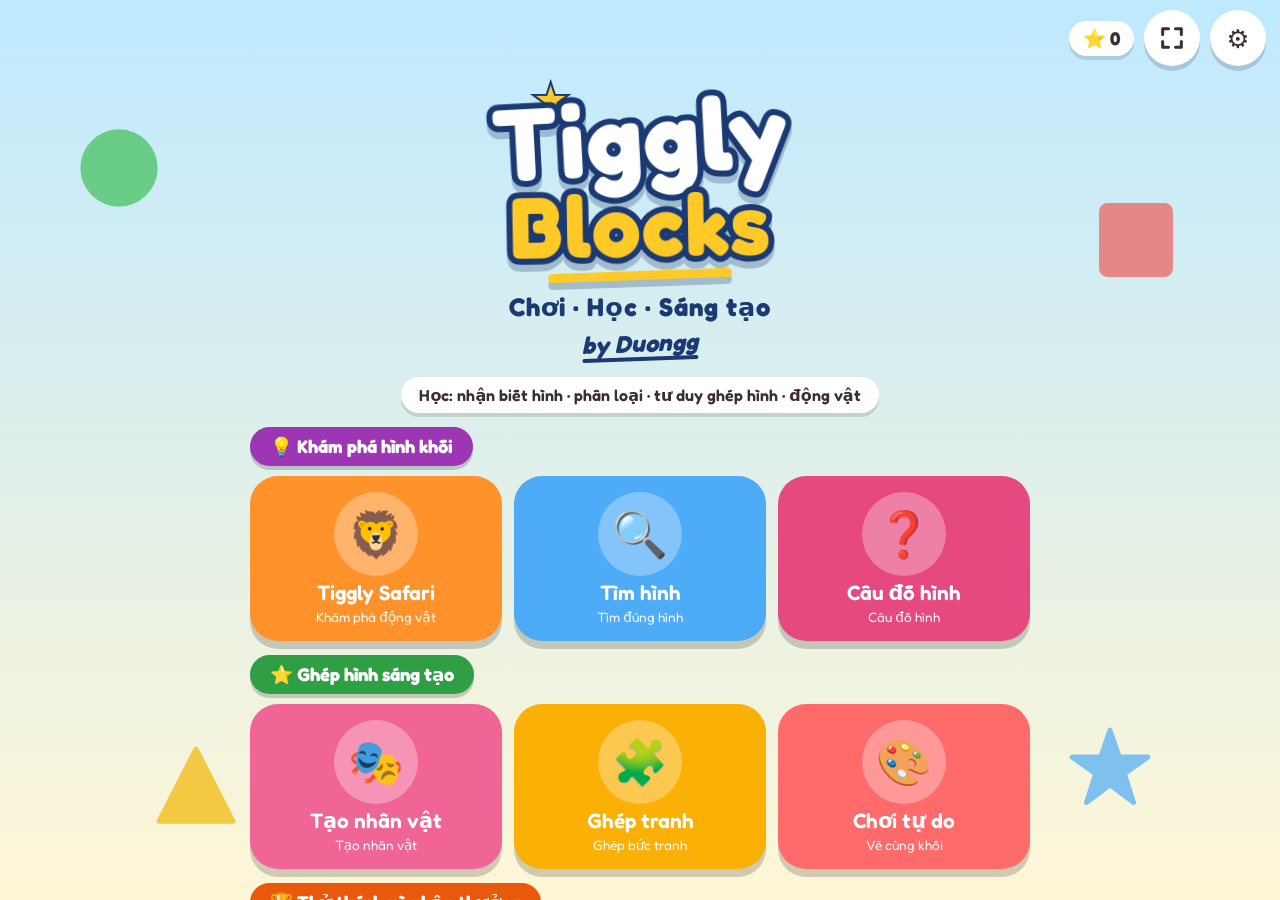
<file: index.html>
<!DOCTYPE html>
<html lang="vi">
<head>
  <meta charset="utf-8">
  <meta name="viewport"
    content="width=device-width, initial-scale=1, maximum-scale=1, user-scalable=no, viewport-fit=cover">
  <!-- Responsive -->
  <meta name="viewport" content="width=device-width, initial-scale=1.0">

  <!-- SEO cơ bản -->
  <title>Tiggly Blocks – by Duongg Trò Chơi Học Hình Khối Cho Bé</title>

  <meta name="description"
    content="Tiggly Blocks là trò chơi giáo dục tương tác dành cho trẻ nhỏ. Bé khám phá hình tròn, hình vuông, tam giác, ghép hình sáng tạo và phát triển tư duy qua những trò chơi thú vị.">

  <meta name="author" content="Duongg">

  <meta name="robots" content="index, follow">

  <meta name="googlebot" content="index, follow">

  <meta name="theme-color" content="#38bdf8">

  <!-- Canonical URL: thay bằng domain chính thức -->
  <link rel="canonical" href="https://tiggly-blocks.vercel.app/">

  <!-- Favicon -->
  <link rel="icon" href="/images/favicon.png" sizes="any">

  <link rel="icon" type="image/png" sizes="32x32" href="/images/favicon.png">

  <link rel="icon" type="image/png" sizes="16x16" href="/images/favicon.png">

  <link rel="apple-touch-icon" sizes="180x180" href="/images/favicon.png">

  <!-- Open Graph: Facebook, Messenger, Zalo -->
  <meta property="og:type" content="website">

  <meta property="og:locale" content="vi_VN">

  <meta property="og:site_name" content="Tiggly Blocks">

  <meta property="og:title" content="Tiggly Blocks – by Duongg Chơi, Học và Sáng Tạo Cùng Hình Khối">

  <meta property="og:description"
    content="Cùng bé khám phá thế giới hình khối, ghép hình sáng tạo và học hỏi qua những trò chơi giáo dục tương tác vui nhộn.">

  <meta property="og:url" content="https://tiggly-blocks.vercel.app/">

  <meta property="og:image" content="https://tiggly-blocks.vercel.app/images/ogp.png">

  <meta property="og:image:width" content="1200">

  <meta property="og:image:height" content="630">

  <meta property="og:image:alt" content="Tiggly Blocks – by Duongg Trò chơi giáo dục hình khối cho bé">
  <meta name="apple-mobile-web-app-capable" content="yes">
  <meta name="mobile-web-app-capable" content="yes">
  <meta name="apple-mobile-web-app-status-bar-style" content="black-translucent">
  <meta name="apple-mobile-web-app-title" content="Tiggly Blocks">
  <meta name="format-detection" content="telephone=no">
  <link rel="manifest" href="manifest.webmanifest">
  <link rel="apple-touch-icon" href="/images/favicon.png">
  <!-- Twitter / X Card -->
  <meta name="twitter:card" content="summary_large_image">

  <meta name="twitter:title" content="Tiggly Blocks – by Duongg Chơi, Học và Sáng Tạo">

  <meta name="twitter:description" content="Khám phá hình khối, ghép hình và sáng tạo cùng Tiggly Blocks.">

  <meta name="twitter:image" content="https://tiggly-blocks.vercel.app/images/ogp.png">

  <!-- Structured Data: Google -->
  <script type="application/ld+json">
    {
        "@context": "https://schema.org",
        "@type": "SoftwareApplication",
        "name": "Tiggly Blocks",
        "applicationCategory": "EducationalApplication",
        "operatingSystem": "Web",
        "inLanguage": "vi",
        "author": {
            "@type": "Person",
            "name": "Duongg"
        },
        "description": "Trò chơi giáo dục tương tác giúp trẻ khám phá hình khối, ghép hình và phát triển tư duy sáng tạo."
    }
    </script>


<link rel="stylesheet" href="https://fonts.googleapis.com/css2?family=Fredoka:wght@400;600;700&display=swap">
<link rel="stylesheet" href="css/style.css">
</head>
<body>
<div id="bar" hidden>
  <span>Học khối:</span>
  <span id="cals"></span>
  <button id="reset">Xóa dữ liệu học</button>
  <button id="sep">Kiểm tra độ phân biệt</button>
  <label><input type="checkbox" id="keep" checked> Giữ hình khi nhấc khối</label>
  <label>Sai số nhận diện (%) <input type="range" id="rad" min="8" max="35" value="18"><span id="radv">18</span></label>
</div>
<div id="status"></div>
<div id="games"><p class="learn">Học: nhận biết hình · phân loại · tư duy ghép hình · động vật</p></div>
<div id="top"><button id="homeBtn" aria-label="Màn hình chính">🏠</button><div id="title"></div><span id="stars">⭐ 0</span><button id="fsBtn" aria-label="Toàn màn hình"></button><button id="gear" aria-label="Dành cho phụ huynh (giữ 1 giây)">⚙️</button></div>
<div id="board"><div id="hud"></div><div id="hint">Đặt khối lên đây nhé!</div></div>
<script src="js/core/config.js"></script>
<script src="js/core/storage.js"></script>
<script src="js/core/helpers.js"></script>
<script src="js/core/input.js"></script>
<script src="js/core/render.js"></script>
<script src="js/core/calibration.js"></script>
<script src="js/core/scenes.js"></script>
<script src="js/games/common.js"></script>
<script src="js/games/free.js"></script>
<script src="js/games/find.js"></script>
<script src="js/games/pictures.js"></script>
<script src="js/games/memory.js"></script>
<script src="js/games/safari.js"></script>
<script src="js/games/count.js"></script>
<script src="js/games/pattern.js"></script>
<script src="js/games/riddle.js"></script>
<script src="js/games/balloon.js"></script>
<script src="js/games/draw.js"></script>
<script src="js/games/draw-parts.js"></script>
<script src="js/modes.js"></script>
<script src="js/ui/base.js"></script>
<script src="js/ui/home.js"></script>
<script src="js/ui/parent.js"></script>
<script src="js/ui/transition.js"></script>
<script src="js/ui/kiosk.js"></script>
</body>
</html>
</file>
<file: css/style.css>
/* Tiggly Blocks - toàn bộ giao diện. Các luật đặt sau sẽ ghi đè luật trước (cascade). */
:root{--bg:#fff7e8;--panel:#fff;--text:#3b2f2f;--line:#f0d9b5;--accent:#3fa7e0;box-sizing:border-box;padding-top:env(safe-area-inset-top,0px);padding-bottom:env(safe-area-inset-bottom,0px)}
@media (prefers-color-scheme:dark){:root:not([data-theme="light"]){--bg:#1f1a17;--panel:#2b2420;--text:#f3e8dc;--line:#4a3d34}}
:root[data-theme="dark"]{--bg:#1f1a17;--panel:#2b2420;--text:#f3e8dc;--line:#4a3d34}
*{box-sizing:border-box}
html,body{height:100%;margin:0}
body{background:var(--bg);color:var(--text);font-family:"Baloo 2","Segoe UI",system-ui,sans-serif;display:flex;flex-direction:column;overscroll-behavior:none;user-select:none;-webkit-user-select:none}
#bar{display:flex;flex-wrap:wrap;gap:8px;align-items:center;padding:8px 12px;font-size:.85rem}
button{font:inherit;border:2px solid var(--line);background:var(--panel);color:var(--text);border-radius:999px;padding:4px 12px;cursor:pointer}
button.on{border-color:var(--accent);background:var(--accent);color:#fff}
label{display:flex;gap:6px;align-items:center}
#status{padding:0 12px 6px;font-size:.85rem;min-height:1.4em}
#board{flex:1;position:relative;margin:0 12px 12px;border:3px dashed var(--line);border-radius:20px;overflow:hidden;touch-action:none}
#hint{position:absolute;inset:0;display:grid;place-items:center;text-align:center;opacity:.45;padding:16px;pointer-events:none}
.s{position:absolute;width:170px;height:170px;transform:translate(-50%,-50%);pointer-events:none;animation:pop .3s cubic-bezier(.3,1.8,.5,1)}
.s.old{opacity:.8;animation:none}
.s svg{width:100%;height:100%}
.dot{position:absolute;width:14px;height:14px;border-radius:50%;background:var(--text);opacity:.35;transform:translate(-50%,-50%);pointer-events:none}
@keyframes pop{from{transform:translate(-50%,-50%) scale(0)}to{transform:translate(-50%,-50%) scale(1)}}
#games{display:flex;gap:8px;flex-wrap:wrap;padding:0 12px 6px}
#hud{position:absolute;top:8px;left:0;right:0;text-align:center;font-size:1.2rem;font-weight:700;z-index:2;pointer-events:none}
#hud button{pointer-events:auto}
.big{width:72px;height:72px;margin:0 auto 4px}
.big svg,.tg svg{width:100%;height:100%}
.tg{position:absolute;transform:translate(-50%,-50%);pointer-events:none;opacity:.55;color:var(--text)}
.tg.done{opacity:1;animation:pop .35s cubic-bezier(.3,1.8,.5,1)}
:root{--sky1:#bfe9ff;--sky2:#fff6d6;--ink:#2b3a55}
@media (prefers-color-scheme:dark){:root:not([data-theme="light"]){--sky1:#1b2a49;--sky2:#34507f;--ink:#fff}}
:root[data-theme="dark"]{--sky1:#1b2a49;--sky2:#34507f;--ink:#fff}
body{font-family:"Fredoka","Baloo 2","Segoe UI",system-ui,sans-serif;background:linear-gradient(var(--sky1),var(--sky2)) fixed;color:var(--ink)}
button{font-family:inherit;font-weight:600;touch-action:manipulation}
#top{display:flex;align-items:center;gap:10px;padding:10px 14px 4px;position:relative;z-index:30}
#top button{width:56px;height:56px;border-radius:50%;border:0;padding:0;font-size:1.6rem;background:#fff;box-shadow:0 5px 0 rgba(0,0,0,.15)}
#top button:active,.tile:active{transform:translateY(5px);box-shadow:0 2px 0 rgba(0,0,0,.15)}
#title{flex:1;text-align:center;font-size:1.7rem;font-weight:700}
body.home #title,body.home #homeBtn{visibility:hidden}
#board{margin:4px 14px 18px;border:6px solid #ffd43b;border-radius:32px;background:radial-gradient(circle,#e3eef9 2px,transparent 2.5px) 0 0/28px 28px,#fff;box-shadow:0 8px 0 rgba(0,0,0,.12)}
#board.shake{animation:shake .3s}
#hint{color:#6b7c93;opacity:.7;font-size:1.8rem;font-weight:600}
#hud{left:50%;right:auto;transform:translateX(-50%);top:12px;background:#fff;color:#3b2f2f;border-radius:26px;padding:8px 22px;box-shadow:0 5px 0 rgba(0,0,0,.12),0 0 0 3px #ffd43b;font-size:1.35rem;max-width:90%}
#hud:empty{display:none}
#hud button{margin-top:6px;border:0;background:#40c057;color:#fff;border-radius:999px;padding:8px 22px;font-size:1.1rem;box-shadow:0 4px 0 #2f9e44}
.s{filter:drop-shadow(0 8px 6px rgba(0,0,0,.25))}
.s svg *{stroke:#fff;stroke-width:5;paint-order:stroke}
.s::after{content:"";position:absolute;inset:0;background:url("data:image/svg+xml,%3Csvg xmlns='http://www.w3.org/2000/svg' viewBox='0 0 100 100'%3E%3Ccircle cx='38' cy='46' r='5' fill='%23333'/%3E%3Ccircle cx='62' cy='46' r='5' fill='%23333'/%3E%3Cpath d='M36 60q14 14 28 0' stroke='%23333' stroke-width='5' fill='none' stroke-linecap='round'/%3E%3C/svg%3E") 50% 55%/50% no-repeat}
.tg{color:#8aa0b8;opacity:.95}
.tg svg{stroke-width:4}
.tg:not(.done) svg{fill:#eef4fb}
#games{position:fixed;inset:0;z-index:20;display:none;grid-template-columns:repeat(2,minmax(0,1fr));gap:16px;align-content:center;padding:84px max(16px,calc(50% - 340px)) 24px;background:linear-gradient(var(--sky1),var(--sky2));overflow:auto}
body.home #games{display:grid}
.logo{grid-column:1/-1;text-align:center;font-size:clamp(3rem,12vw,5.5rem);font-weight:700;line-height:1;text-shadow:0 5px 0 rgba(0,0,0,.12);margin-bottom:8px}
.logo span{display:inline-block;animation:bob 2s ease-in-out infinite}
.logo span:nth-child(2n){animation-delay:.3s}.logo span:nth-child(3n){animation-delay:.6s}
.logo small{display:block;font-size:1.1rem;font-weight:500;margin-top:8px;color:var(--ink);text-shadow:none}
.tile{border:0;border-radius:28px;padding:16px 8px;color:#fff;font-size:1.3rem;display:flex;flex-direction:column;align-items:center;justify-content:center;gap:4px;min-height:150px;box-shadow:0 8px 0 rgba(0,0,0,.18)}
.tile small{font-weight:400;font-size:.85rem;opacity:.95}
.tile .ic{font-size:2.8rem;width:84px;height:84px;border-radius:50%;background:rgba(255,255,255,.3);display:grid;place-items:center;animation:bob 2.4s ease-in-out infinite}
.deco{position:absolute;width:70px;height:70px;opacity:.5;animation:float 6s ease-in-out infinite;pointer-events:none}
.deco svg{width:100%;height:100%}
.d0{left:6%;top:14%}.d1{right:8%;top:22%;animation-delay:1s}.d2{left:12%;bottom:8%;animation-delay:2s}
#bar{position:fixed;z-index:50;left:50%;top:50%;transform:translate(-50%,-50%);width:min(92vw,440px);max-height:90vh;overflow:auto;flex-direction:column;align-items:stretch;gap:10px;padding:20px;border-radius:24px;background:var(--panel);color:var(--text);box-shadow:0 10px 40px rgba(0,0,0,.4)}
#bar[hidden],#scrim[hidden]{display:none}
#bar h2{margin:0;font-size:1.3rem}
#bar p{margin:0;font-size:.9rem;opacity:.8}
#bar .done{background:#40c057;border-color:#40c057;color:#fff}
#cals{display:flex;gap:6px;flex-wrap:wrap}
#status{padding:0}
#scrim{position:fixed;inset:0;background:rgba(0,0,0,.45);z-index:40}
body.cal #bar{top:auto;bottom:10px;transform:translateX(-50%);padding:12px}
body.cal #bar>h2,body.cal #bar>p,body.cal #bar>label,body.cal #reset{display:none}
.cf{position:fixed;top:-20px;width:12px;height:16px;z-index:60;pointer-events:none;animation:fall 1.6s ease-in forwards}
@keyframes bob{50%{transform:translateY(-8px)}}
@keyframes float{50%{transform:translateY(-18px) rotate(12deg)}}
@keyframes fall{to{transform:translateY(105vh) rotate(720deg)}}
@keyframes shake{25%{transform:translateX(-10px)}75%{transform:translateX(10px)}}
.tile[data-m="saf"]{grid-column:1/-1;min-height:120px}
.animal{position:absolute;transform:translate(-50%,-50%);pointer-events:none;animation:pop .45s cubic-bezier(.3,1.8,.5,1);filter:drop-shadow(0 8px 6px rgba(0,0,0,.2))}
.animal svg{width:100%;height:100%;overflow:visible}
.album{margin-top:2px}.album span{font-size:1.9rem;margin:0 4px}.album .lock{filter:grayscale(1) brightness(1.2);opacity:.35}
.an-fish{animation:swim 3s ease-in-out infinite}
.an-fish .tail{transform-box:fill-box;transform-origin:0 50%;animation:wag .5s ease-in-out infinite alternate}
.bub{transform-box:fill-box;animation:rise 2s ease-out infinite}
.an-cat{transform-origin:50% 100%;animation:tilt 1.6s ease-in-out infinite alternate}
.an-turtle{animation:crawl 4s ease-in-out infinite alternate}
.an-turtle .head{transform-box:fill-box;transform-origin:0 50%;animation:nod 1.2s ease-in-out infinite alternate}
.an-chick{animation:hop .8s ease-in-out infinite}
.blink{transform-box:fill-box;transform-origin:50% 50%;animation:blink 3s infinite}
@keyframes swim{50%{transform:translateX(18px) rotate(4deg)}}
@keyframes wag{from{transform:rotate(-14deg)}to{transform:rotate(14deg)}}
@keyframes rise{from{transform:translateY(0);opacity:1}to{transform:translateY(-40px);opacity:0}}
@keyframes tilt{from{transform:rotate(-5deg)}to{transform:rotate(5deg)}}
@keyframes crawl{from{transform:translateX(-14px)}to{transform:translateX(14px)}}
@keyframes nod{from{transform:rotate(-6deg)}to{transform:rotate(8deg)}}
@keyframes hop{50%{transform:translateY(-16px)}}
@keyframes blink{0%,92%,100%{transform:scaleY(1)}96%{transform:scaleY(.1)}}
.an-star{animation:wobble 1.4s ease-in-out infinite alternate}
@keyframes wobble{from{transform:rotate(-8deg) scale(1)}to{transform:rotate(8deg) scale(1.06)}}
.animal{pointer-events:auto;cursor:pointer}
.album span{font-size:1.6rem;pointer-events:auto;cursor:pointer}
#tip{position:absolute;left:50%;bottom:14px;transform:translateX(-50%);z-index:5;background:#fff;color:#3b2f2f;border-radius:24px;padding:12px 18px;box-shadow:0 6px 0 rgba(0,0,0,.12),0 0 0 3px #ffd43b;text-align:center;max-width:92%;animation:pop .3s cubic-bezier(.3,1.8,.5,1)}
#tip[hidden]{display:none}
.tshapes{display:flex;align-items:center;justify-content:center;gap:8px;margin:8px 0}
.tsh{display:flex;flex-direction:column;align-items:center;min-width:64px}
.tsh svg{width:56px;height:56px}
.tshapes i{font-style:normal;font-size:1.6rem;font-weight:700}
#tip button{display:block;margin:8px auto 0;border:0;background:#40c057;color:#fff;border-radius:999px;padding:6px 20px;font-size:1rem;box-shadow:0 4px 0 #2f9e44}
.an-crab{animation:scuttle .5s ease-in-out infinite alternate}
.an-butterfly{animation:float 3s ease-in-out infinite}
.an-butterfly .wings{transform-box:fill-box;transform-origin:50% 50%;animation:flap .45s ease-in-out infinite alternate}
.an-frog{animation:hop .9s ease-in-out infinite}
.an-penguin{transform-origin:50% 100%;animation:tilt .8s ease-in-out infinite alternate}
.an-lion{animation:roar 1.4s ease-in-out infinite}
.an-elephant .trunk{transform-box:fill-box;transform-origin:50% 0;animation:swing 1.4s ease-in-out infinite alternate}
@keyframes scuttle{from{transform:translateX(-12px)}to{transform:translateX(12px)}}
@keyframes flap{from{transform:scaleX(1)}to{transform:scaleX(.5)}}
@keyframes roar{0%,100%{transform:scale(1)}50%{transform:scale(1.1) rotate(3deg)}}
@keyframes swing{from{transform:rotate(-12deg)}to{transform:rotate(12deg)}}
#gallery{position:absolute;inset:0;z-index:6;background:#fff;overflow:auto;padding:14px;text-align:center;color:#3b2f2f}
#gallery[hidden]{display:none}
#gallery h3{margin:4px 0 12px;font-size:1.4rem}
.gal{display:grid;grid-template-columns:repeat(auto-fill,minmax(130px,1fr));gap:12px}
.gal .card{position:relative;border:0;border-radius:20px;background:#f1f8ff;padding:10px 8px 8px;box-shadow:0 5px 0 rgba(0,0,0,.12);display:flex;flex-direction:column;align-items:center;gap:6px;color:#3b2f2f;font-size:1rem}
.gal .card:active{transform:translateY(4px);box-shadow:0 1px 0 rgba(0,0,0,.12)}
.gal .card>svg{width:100%;height:90px}
.gal .card em{position:absolute;top:4px;right:8px;font-style:normal;font-size:1.3rem}

/* ===== Trò chơi mới: đếm số, quy luật, câu đố, bóng bay, sao thưởng ===== */
#games{align-content:safe center}
#stars{font-weight:700;font-size:1.15rem;background:#fff;color:#3b2f2f;padding:6px 14px;border-radius:999px;box-shadow:0 4px 0 rgba(0,0,0,.12);white-space:nowrap}
#stars.bump{animation:pop2 .4s}
#hud small{font-size:.9rem;font-weight:500;opacity:.85}
.items{font-size:2.4rem;letter-spacing:2px;line-height:1.2}
.items span{display:inline-block;animation:bob 1.4s ease-in-out infinite}
.dots{letter-spacing:6px;font-size:1.3rem;color:#40c057}
.pseq{display:flex;gap:6px;justify-content:center;align-items:center;margin:6px 0 2px}
.pit{width:clamp(32px,8.5vw,52px);height:clamp(32px,8.5vw,52px);flex:none}
.pit svg{width:100%;height:100%}
.pit.q{border:3px dashed #adb5bd;border-radius:12px;display:grid;place-items:center;font-weight:700;color:#868e96;animation:bob 1.2s ease-in-out infinite}
.riddle{font-size:1.25rem;line-height:1.35;margin-bottom:4px}
.bal{position:absolute;bottom:-120px;width:76px;display:flex;flex-direction:column;align-items:center;pointer-events:none;z-index:1;animation:balrise var(--d,9s) linear forwards}
.bal .bb{width:76px;height:92px;border-radius:50% 50% 48% 48%/58% 58% 42% 42%;background:#fff;border:5px solid var(--c);display:grid;place-items:center;box-shadow:inset -8px -8px 0 rgba(0,0,0,.06);animation:sway 2s ease-in-out infinite alternate}
.bal .bb svg{width:42px;height:42px}
.bal i{width:2px;height:34px;background:#999}
.bal.pop .bb{animation:popb .25s ease-out forwards}
@keyframes balrise{to{transform:translateY(calc(var(--h,600px) * -1))}}
@keyframes sway{from{transform:translateX(-8px) rotate(-4deg)}to{transform:translateX(8px) rotate(4deg)}}
@keyframes popb{to{transform:scale(1.8);opacity:0}}
@keyframes pop2{50%{transform:scale(1.35)}}

/* ===== Màn hình chính theo banner, nền sống động, Tạo nhân vật ===== */
body.home #games{display:flex;flex-direction:column;flex-wrap:nowrap;justify-content:flex-start;align-items:center;gap:14px;padding:84px 14px 28px}

.logo{display:none}
.hero{width:min(100%,780px);height:auto;border-radius:28px;box-shadow:0 8px 0 rgba(0,0,0,.15);display:block}
.learn{margin:0;background:#fff;color:#3b2f2f;border-radius:999px;padding:8px 18px;font-weight:600;box-shadow:0 4px 0 rgba(0,0,0,.12);text-align:center}
.cat{width:min(100%,780px)}
.cat h3{margin:0 0 10px;display:inline-block;background:var(--cc);color:#fff;border-radius:999px;padding:8px 20px;font-size:1.15rem;box-shadow:0 4px 0 rgba(0,0,0,.18)}
.cgrid{display:grid;grid-template-columns:repeat(auto-fit,minmax(150px,1fr));gap:12px}
.cgrid .tile,.tile[data-m="saf"]{min-height:130px;grid-column:auto}
#board{background-color:#bfe9ff}
#hint{color:#fff;text-shadow:0 2px 8px rgba(0,0,0,.45);opacity:1}
.tg svg{filter:drop-shadow(0 0 3px #fff)}
.album b{font-size:1.1rem;margin:0 2px 0 8px}
.scn button,#hud .scn button{margin:0 2px;padding:4px 10px;font-size:1rem;background:#4dabf7;box-shadow:0 3px 0 #1c7ed6}
.ch,.acc{position:absolute;transform:translate(-50%,-50%);touch-action:none;cursor:grab;user-select:none;-webkit-user-select:none}
.ch{width:170px;height:170px;z-index:2;filter:drop-shadow(0 8px 6px rgba(0,0,0,.25));animation:pop .35s cubic-bezier(.3,1.8,.5,1)}
.ch svg *{stroke:#fff;stroke-width:5;paint-order:stroke}
.acc{z-index:3;animation:pop .25s ease-out}
.ch svg,.acc svg{width:100%;height:100%;display:block;pointer-events:none}
#dtray{position:absolute;left:0;right:0;bottom:0;z-index:4;display:flex;gap:8px;padding:8px 10px;overflow-x:auto;background:rgba(255,255,255,.88)}
#dtray button{flex:none;width:72px;height:64px;border:2px solid #ffd43b;border-radius:16px;background:#fff;padding:4px;display:flex;flex-direction:column;align-items:center;touch-action:none;color:#3b2f2f;box-shadow:none}
#dtray svg{width:44px;height:30px;pointer-events:none}
#dtray small{font-size:.7rem;pointer-events:none}
#board[data-mode="draw"] .s{display:none}

/* ===== Logo chữ (giống banner) + trang trí màn hình chính ===== */
.brand{position:relative;z-index:1;text-align:center;line-height:.9;margin:6px 0 2px}
.b1,.b2,.bline{filter:drop-shadow(0 7px 0 rgba(20,40,90,.25))}
.b1,.b2{font-weight:700;letter-spacing:1px;-webkit-text-stroke:12px #1b3a73;paint-order:stroke fill}
.b1{font-size:clamp(3.6rem,16vw,6.4rem);color:#fff;transform:rotate(-3deg)}
.b2{font-size:clamp(3rem,13vw,5.4rem);color:#ffc928;margin-top:.04em;transform:rotate(-1deg)}
.bline{display:block;width:62%;height:9px;margin:8px auto 0;border-radius:9px;background:#ffc928;transform:rotate(-2deg)}
.btag{font-weight:700;font-size:clamp(1.05rem,4.5vw,1.6rem);color:#1b3a73;margin-top:12px;letter-spacing:1px;line-height:1.2}
.bby{display:inline-block;font-style:italic;font-weight:700;font-size:1.5rem;color:#1b3a73;margin-top:10px;transform:rotate(-2deg)}
.bby::after{content:"";display:block;height:4px;border-radius:4px;background:#1b3a73;margin-top:2px}
.bstar{position:absolute;left:14%;top:-10px;color:#ffc928;font-size:2.4rem;line-height:1;-webkit-text-stroke:4px #1b3a73;paint-order:stroke fill;animation:bob 2s ease-in-out infinite}
.deco{width:84px;height:84px;opacity:.7;z-index:0}
.d3{right:10%;bottom:10%;animation-delay:3s}
.learn,.cat{position:relative;z-index:1}

/* ===== Hiệu ứng chuyển màn hình (chỉ dùng transform/opacity để không giật) ===== */
#wipe{position:fixed;inset:0;z-index:100;pointer-events:none;opacity:0;background:var(--veil);will-change:opacity}
#wipe.on{pointer-events:auto}
#title.swap{animation:titlein .7s ease-in-out}
#hud{animation:hudin .6s ease-in-out}
.bgl{position:absolute;inset:0;z-index:0;pointer-events:none;background-size:cover;background-position:center bottom;background-repeat:no-repeat;opacity:0;transition:opacity 1s ease-in-out}
.dot,.s{will-change:transform}
.bal,.cf,.animal{will-change:transform}
@keyframes titlein{from{opacity:0}to{opacity:1}}
@keyframes hudin{from{opacity:0}to{opacity:1}}
@media (prefers-reduced-motion:reduce){*,*::before,*::after{animation-duration:.01ms!important;animation-iteration-count:1!important;transition-duration:.01ms!important}}

:root{--veil:#f3f9ff}
@media (prefers-color-scheme:dark){:root:not([data-theme="light"]){--veil:#1b2a49}}
:root[data-theme="dark"]{--veil:#1b2a49}

/* ===== Safari: con vật ở lại, kéo/nhảy/mờ đi ===== */
.animal{touch-action:none;cursor:grab}
.animal.jump{animation:jump .55s ease-out}
.animal.bye{animation:bye .6s ease-in-out forwards;pointer-events:none}
@keyframes jump{0%,100%{transform:translate(-50%,-50%)}40%{transform:translate(-50%,-72%) scale(1.08)}}
@keyframes bye{to{opacity:0;transform:translate(-50%,-50%) scale(.9)}}

/* ===== Tạo nhân vật: thanh tiến độ, hoàn thành, tùy chọn, xóa ===== */
.cbar{position:absolute;left:calc(100% + 16px);top:50%;transform:translateY(-50%);display:flex;flex-direction:column;align-items:center;gap:6px;z-index:5}
.cbar.l{left:auto;right:calc(100% + 16px)}
.cbar .p{width:34px;height:34px;border-radius:50%;background:#fff;border:3px solid #ced4da;display:grid;place-items:center;font-size:1.1rem;filter:grayscale(1);opacity:.75}
.cbar .p.y{border-color:#40c057;filter:none;opacity:1;box-shadow:0 0 0 3px rgba(64,192,87,.3)}
.cbar .fin{width:48px;height:48px;padding:0;border:0;border-radius:50%;background:#40c057;display:grid;place-items:center;box-shadow:0 4px 0 #2f9e44;animation:pulse 1.4s ease-in-out infinite}
.ch.done,.acc.locked{animation:cbob 2.4s ease-in-out infinite}
.acc.locked{pointer-events:none}
.ch.sel::after{content:"";position:absolute;inset:-10px;border:4px dashed #fff;border-radius:50%;pointer-events:none}
.ch.bye,.acc.bye{animation:bye .4s ease-in forwards;pointer-events:none}
#cmenu{position:absolute;z-index:8;transform:translate(-50%,-100%);background:#fff;color:#3b2f2f;border-radius:20px;padding:10px 12px;box-shadow:0 6px 0 rgba(0,0,0,.12),0 0 0 3px #ffd43b;text-align:center}
#cmenu[hidden]{display:none}
#cmenu div{display:flex;gap:6px;margin-top:6px;flex-wrap:wrap;justify-content:center}
#cmenu button{border:0;border-radius:999px;padding:8px 14px;font-size:.95rem;background:#4dabf7;color:#fff;box-shadow:0 3px 0 #1c7ed6}
#cmenu button[data-a="del"],#cmenu button[data-a="all"]{background:#fa5252;box-shadow:0 3px 0 #c92a2a}
@keyframes cbob{50%{transform:translate(-50%,calc(-50% - 6px))}}
@keyframes pulse{50%{transform:scale(1.08)}}

/* ===== Safari: ghép xong mới "sống dậy", chọn, nhiều con vật ===== */
.animal:not(.done) *{animation-play-state:paused}
.animal.sel::after{content:"";position:absolute;inset:-6px;border:4px dashed #fff;border-radius:50%;pointer-events:none}

/* quay mặt: lật mượt khi đổi hướng */
.animal,.ch,.acc{transition:scale .2s ease-out,rotate .08s linear}

/* Safari: ghép xong mới "sống dậy", chọn, nhiều con vật */
.animal:not(.done) *{animation-play-state:paused}
.animal.sel::after{content:"";position:absolute;inset:-6px;border:4px dashed #fff;border-radius:50%;pointer-events:none}
/* quay mặt: lật mượt khi đổi hướng */
.animal,.ch,.acc{transition:scale .2s ease-out}
.animal,.ch,.acc{transition:scale .2s ease-out,rotate .08s linear}
/* Chế độ cho trẻ */
html{overflow:hidden;overscroll-behavior:none}
body{position:fixed;inset:0;width:100%;height:100%;overflow:hidden;overscroll-behavior:none;touch-action:manipulation;-webkit-user-select:none;user-select:none;-webkit-touch-callout:none;-webkit-tap-highlight-color:transparent;box-sizing:border-box;padding-top:env(safe-area-inset-top,0px);padding-bottom:env(safe-area-inset-bottom,0px)}
img{-webkit-user-drag:none;user-drag:none}
#fsBtn svg{display:block;margin:auto}
#toast{position:fixed;left:50%;bottom:24px;transform:translateX(-50%);z-index:120;max-width:90%;background:rgba(30,40,60,.92);color:#fff;padding:10px 18px;border-radius:16px;font-size:1rem;text-align:center}
#toast[hidden]{display:none}
.animal{transition:scale .2s ease-out,rotate .08s linear}
/* khay bộ phận có thẻ */
#dtray{display:block;padding:0;overflow:visible}
#dtray .dtabs{display:flex;gap:6px;padding:6px 10px 0;overflow-x:auto}
#dtray .dtabs button{flex:none;width:auto;height:auto;padding:4px 12px;border:0;border-radius:999px;background:#e7f5ff;font-size:.85rem;white-space:nowrap;box-shadow:none;touch-action:manipulation}
#dtray .dtabs button.on{background:#4dabf7;color:#fff}
.ditems{display:flex;gap:8px;padding:6px 10px 8px;overflow-x:auto}
.ditems .em{font-size:1.7rem;line-height:1.1;pointer-events:none}
.ditems .sw{display:block;width:30px;height:30px;border-radius:50%;border:3px solid #fff;box-shadow:0 0 0 2px #ced4da;pointer-events:none}
.acc.paint{border-radius:50%;border:4px solid #fff;box-shadow:0 3px 8px rgba(0,0,0,.3)}
</file>
